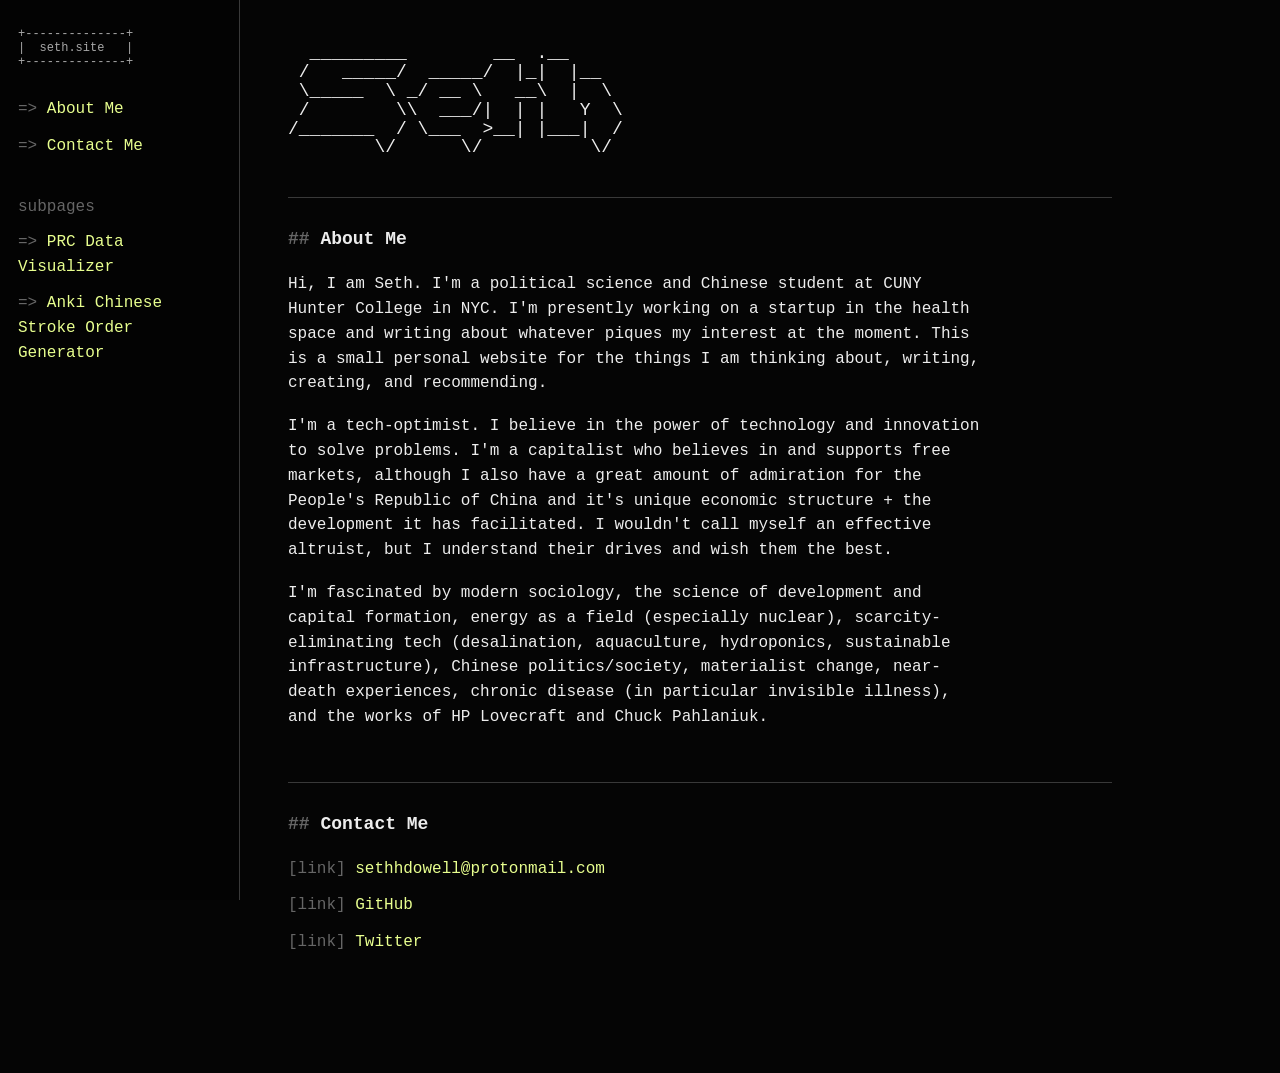
<file: index.html>
<!doctype html>
<html lang="en">
  <head>
    <meta charset="utf-8">
    <meta name="viewport" content="width=device-width, initial-scale=1">
    <title>Seth</title>
    <link rel="icon" type="image/png" href="SiteIcon.png">
    <style>
      :root {
        --bg: #050505;
        --fg: #ededed;
        --muted: #a7a7a7;
        --dim: #666;
        --line: #393939;
        --hot: #e8ff8f;
        --panel: #0c0c0c;
      }

      * {
        box-sizing: border-box;
      }

      html {
        scroll-behavior: smooth;
      }

      body {
        margin: 0;
        background: var(--bg);
        color: var(--fg);
        font-family: "Courier New", Courier, monospace;
        font-size: 16px;
        line-height: 1.55;
      }

      a {
        color: var(--hot);
        text-decoration: none;
      }

      a:hover,
      a:focus {
        color: var(--fg);
        text-decoration: underline;
      }

      .layout {
        min-height: 100vh;
        display: grid;
        grid-template-columns: 240px minmax(0, 1fr);
      }

      .side-nav {
        position: sticky;
        top: 0;
        height: 100vh;
        padding: 28px 18px;
        border-right: 1px solid var(--line);
        background: #030303;
        overflow-y: auto;
      }

      .nav-toggle {
        display: none;
      }

      .nav-title {
        margin: 0 0 28px;
        color: var(--muted);
        white-space: pre;
        font-size: 12px;
        line-height: 1.15;
      }

      .nav-list,
      .link-list,
      .archive-list,
      .contact-list {
        list-style: none;
        margin: 0;
        padding: 0;
      }

      .nav-list li {
        margin: 0 0 12px;
      }

      .nav-list a::before {
        content: "=> ";
        color: var(--dim);
      }

      .subpage-label {
        margin: 36px 0 10px;
        color: var(--dim);
      }

      .main {
        width: min(920px, 100%);
        padding: 44px 48px 72px;
      }

      .ascii-name {
        margin: 0 0 40px;
        color: var(--fg);
        white-space: pre;
        font-size: clamp(9px, 2vw, 18px);
        line-height: 1.05;
        letter-spacing: 0;
        max-width: 100%;
        overflow: hidden;
      }

      section {
        padding: 28px 0 34px;
        border-top: 1px solid var(--line);
      }

      h2 {
        margin: 0 0 18px;
        color: var(--fg);
        font-size: 18px;
        font-weight: 700;
      }

      h2::before {
        content: "## ";
        color: var(--dim);
      }

      p {
        max-width: 72ch;
        margin: 0 0 18px;
      }

      .link-list li,
      .contact-list li {
        margin: 0 0 12px;
      }

      .link-list a::before,
      .archive-list a::before,
      .contact-list a::before {
        content: "[link] ";
        color: var(--dim);
      }

      .item-note {
        display: block;
        max-width: 72ch;
        margin: 3px 0 0 7ch;
        color: var(--muted);
      }

      .archive-box {
        max-width: 760px;
        border: 1px solid var(--line);
        background: var(--panel);
      }

      .tabs {
        display: grid;
        grid-template-columns: repeat(4, 1fr);
        border-bottom: 1px solid var(--line);
      }

      .tab-button {
        min-height: 42px;
        padding: 10px 8px;
        border: 0;
        border-right: 1px solid var(--line);
        border-radius: 0;
        background: transparent;
        color: var(--muted);
        font: inherit;
        cursor: pointer;
      }

      .tab-button:last-child {
        border-right: 0;
      }

      .tab-button[aria-selected="true"] {
        color: var(--hot);
        background: #141414;
      }

      .archive-panel {
        display: none;
        height: 260px;
        padding: 18px;
        overflow-y: auto;
      }

      .archive-panel.active {
        display: block;
      }

      .archive-list li {
        margin: 0 0 16px;
      }

      .archive-tag {
        color: var(--dim);
      }

      .cursor {
        color: var(--hot);
        animation: blink 1.2s steps(2, start) infinite;
      }

      @keyframes blink {
        50% {
          opacity: 0;
        }
      }

      @media (max-width: 760px) {
        .layout {
          display: block;
        }

        .nav-toggle {
          position: fixed;
          top: 14px;
          left: 14px;
          z-index: 30;
          display: inline-flex;
          align-items: center;
          gap: 8px;
          min-height: 40px;
          padding: 8px 11px;
          border: 1px solid var(--line);
          border-radius: 0;
          background: #030303;
          color: var(--hot);
          font: inherit;
          cursor: pointer;
        }

        .nav-toggle::before {
          content: "[+]";
          color: var(--muted);
        }

        .nav-toggle[aria-expanded="true"]::before {
          content: "[x]";
        }

        .side-nav {
          position: fixed;
          top: 0;
          left: 0;
          z-index: 20;
          width: min(82vw, 300px);
          height: 100vh;
          padding-top: 72px;
          border-right: 1px solid var(--line);
          border-bottom: 0;
          transform: translateX(-100%);
          transition: transform 180ms ease;
          box-shadow: 14px 0 28px rgba(0, 0, 0, 0.48);
        }

        body.nav-open .side-nav {
          transform: translateX(0);
        }

        .main {
          padding: 76px 20px 54px;
        }

        .tabs {
          grid-template-columns: repeat(2, 1fr);
        }

        .tab-button:nth-child(2) {
          border-right: 0;
        }

        .tab-button:nth-child(-n + 2) {
          border-bottom: 1px solid var(--line);
        }
      }
    </style>
  </head>
  <body>
    <button class="nav-toggle" type="button" aria-controls="site-nav" aria-expanded="false">Menu</button>
    <div class="layout">
      <nav class="side-nav" id="site-nav" aria-label="Site navigation">
        <pre class="nav-title">+--------------+
|  seth.site   |
+--------------+</pre>
        <ul class="nav-list">
          <li><a href="#about">About Me</a></li>
          <li><a href="#contact">Contact Me</a></li>
        </ul>

        <p class="subpage-label">subpages</p>
        <ul class="nav-list">
          <li><a href="projects/prc-data-visualizer.html">PRC Data Visualizer</a></li>
          <li><a href="projects/anki-stroke-order/">Anki Chinese Stroke Order Generator</a></li>
        </ul>
      </nav>

      <main class="main">
        <pre class="ascii-name" aria-label="Seth">
  _________        __  .__
 /   _____/  _____/  |_|  |__
 \_____  \ _/ __ \   __\  |  \
 /        \\  ___/|  | |   Y  \
/_______  / \___  >__| |___|  /
        \/      \/          \/ </pre>

        <section id="about">
          <h2>About Me</h2>
          <p>
            Hi, I am Seth. I'm a political science and Chinese 
            student at CUNY Hunter College in NYC. I'm presently
            working on a startup in the health space and writing
            about whatever piques my interest at the moment.
            This is a small personal website for the things I am
            thinking about, writing, creating, and recommending.
          </p>
          <p>
            I'm a tech-optimist. I believe in the power of technology
            and innovation to solve problems. I'm a capitalist who believes
            in and supports free markets, although I also have a great amount 
            of admiration for the People's Republic of China and it's unique
            economic structure + the development it has facilitated. I wouldn't
            call myself an effective altruist, but I understand their drives
            and wish them the best.
          </p>
          <p>
            I'm fascinated by modern sociology, the science of development and capital formation, 
            energy as a field (especially nuclear), scarcity-eliminating tech 
            (desalination, aquaculture, hydroponics, sustainable infrastructure),
            Chinese politics/society, materialist change, near-death experiences, 
            chronic disease (in particular invisible illness), and the works of HP
            Lovecraft and Chuck Pahlaniuk.
          </p>
        </section>

        

        <section id="contact">
          <h2>Contact Me</h2>
          <ul class="contact-list">
            <li><a href="mailto:sethhdowell@protonmail.com">sethhdowell@protonmail.com</a></li>
            <li><a href="https://github.com/rruplink">GitHub</a></li>
            <li><a href="https://x.com/rruplink1">Twitter</a></li>
          </ul>
        </section>
      </main>
    </div>

    <script>
      const tabs = Array.from(document.querySelectorAll("[role='tab']"));
      const panels = Array.from(document.querySelectorAll("[role='tabpanel']"));

      function selectTab(tab) {
        tabs.forEach((item) => {
          item.setAttribute("aria-selected", String(item === tab));
        });

        panels.forEach((panel) => {
          panel.classList.toggle("active", panel.id === tab.getAttribute("aria-controls"));
        });
      }

      tabs.forEach((tab) => {
        tab.addEventListener("click", () => selectTab(tab));
      });

      const navToggle = document.querySelector(".nav-toggle");
      const navLinks = Array.from(document.querySelectorAll(".side-nav a"));

      function setNavOpen(isOpen) {
        document.body.classList.toggle("nav-open", isOpen);
        navToggle.setAttribute("aria-expanded", String(isOpen));
      }

      navToggle.addEventListener("click", () => {
        setNavOpen(!document.body.classList.contains("nav-open"));
      });

      navLinks.forEach((link) => {
        link.addEventListener("click", () => setNavOpen(false));
      });

      document.addEventListener("keydown", (event) => {
        if (event.key === "Escape") {
          setNavOpen(false);
        }
      });
    </script>
  </body>
</html>
</file>
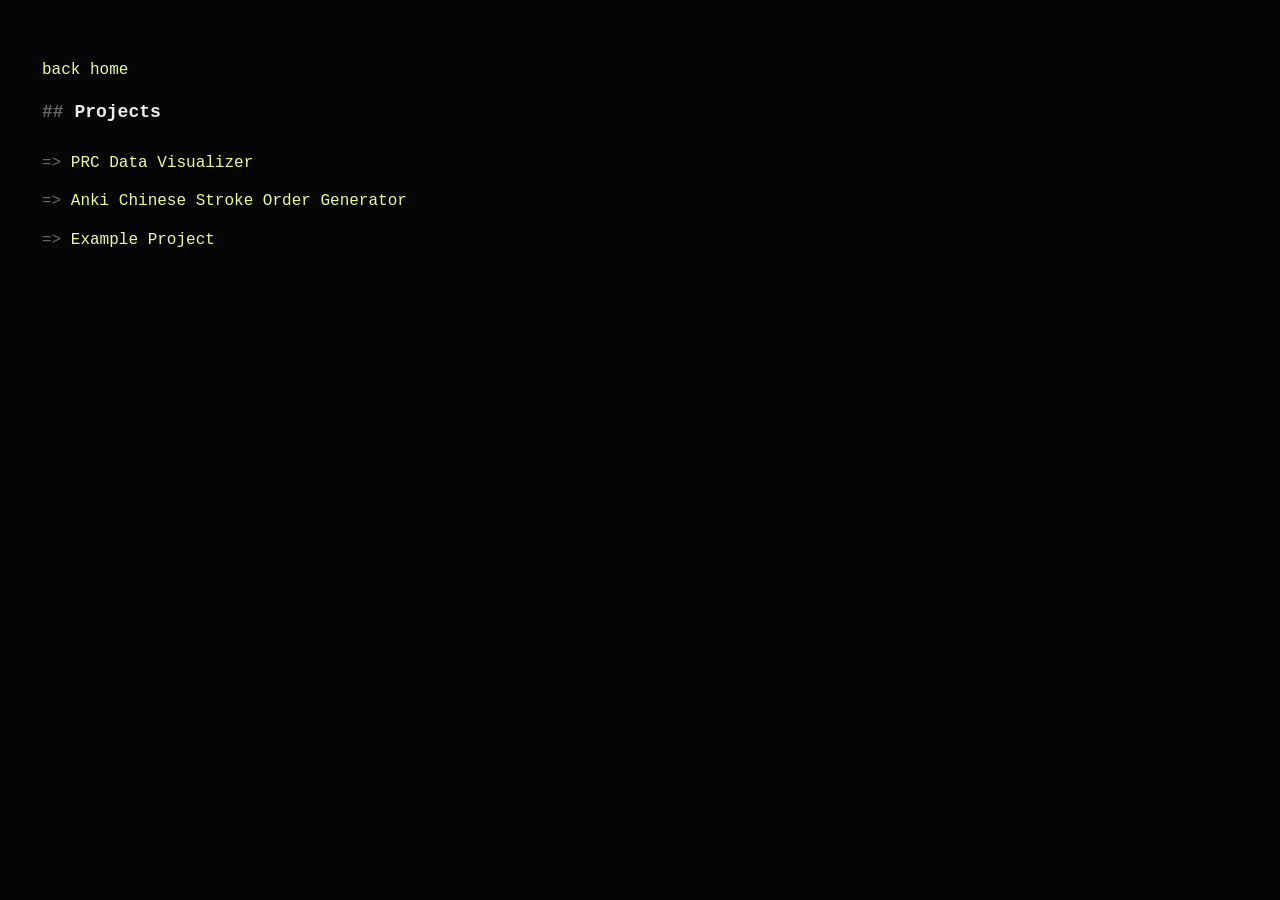
<file: projects/index.html>
<!doctype html>
<html lang="en">
  <head>
    <meta charset="utf-8">
    <meta name="viewport" content="width=device-width, initial-scale=1">
    <title>Seth - Projects</title>
    <link rel="icon" type="image/png" href="../SiteIcon.png">
    <style>
      body {
        margin: 0;
        padding: 42px;
        background: #050505;
        color: #ededed;
        font-family: "Courier New", Courier, monospace;
        line-height: 1.55;
      }

      main {
        max-width: 760px;
      }

      a {
        color: #e8ff8f;
        text-decoration: none;
      }

      a:hover,
      a:focus {
        color: #ededed;
        text-decoration: underline;
      }

      h1 {
        font-size: 18px;
        margin: 0 0 24px;
      }

      h1::before {
        content: "## ";
        color: #666;
      }

      ul {
        list-style: none;
        margin: 0;
        padding: 0;
      }

      li {
        margin: 0 0 14px;
      }

      li a::before {
        content: "=> ";
        color: #666;
      }
    </style>
  </head>
  <body>
    <main>
      <p><a href="../index.html">back home</a></p>
      <h1>Projects</h1>
      <ul>
        <li><a href="prc-data-visualizer.html">PRC Data Visualizer</a></li>
        <li><a href="anki-stroke-order/">Anki Chinese Stroke Order Generator</a></li>
        <li><a href="example-project.html">Example Project</a></li>
      </ul>
    </main>
  </body>
</html>
</file>
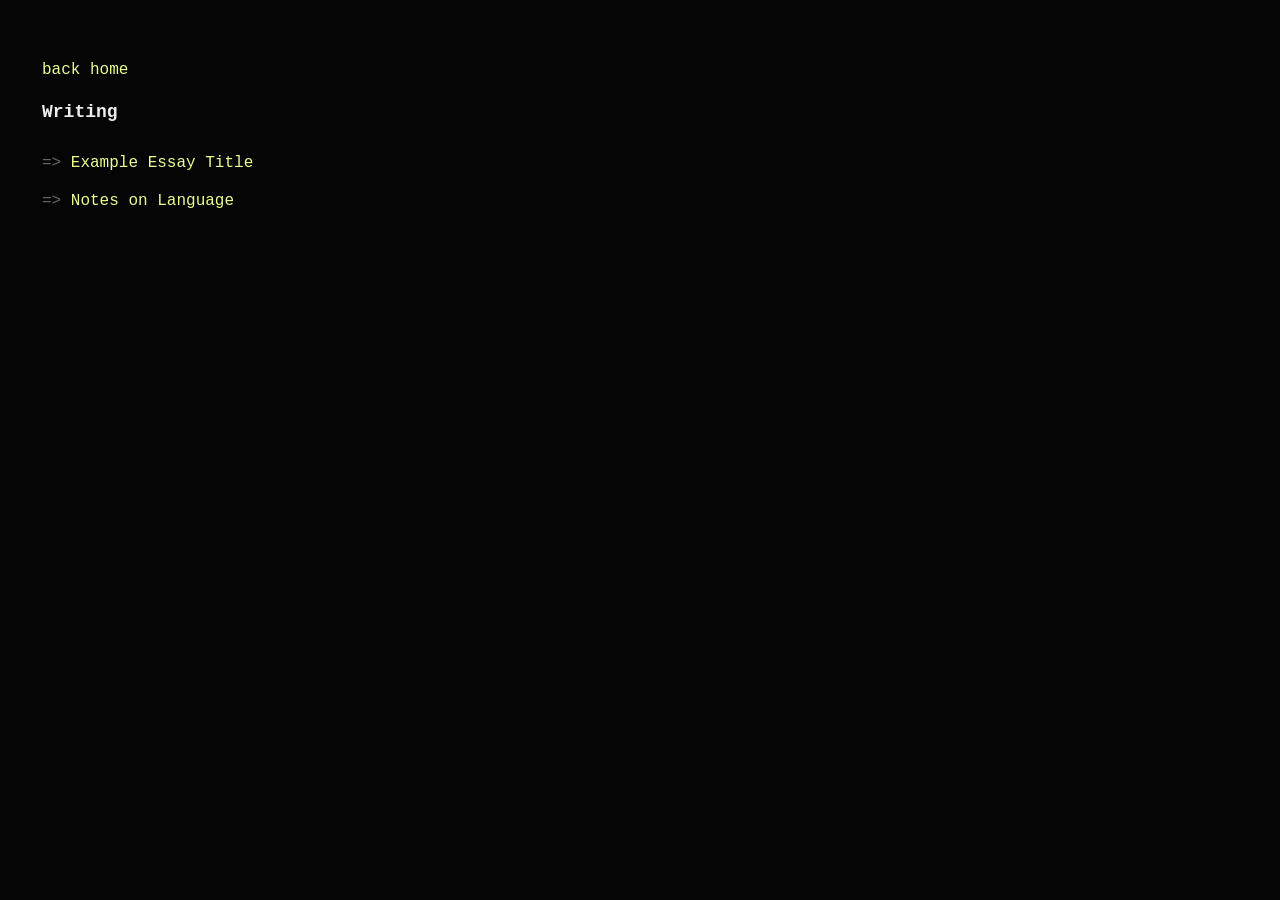
<file: writing/index.html>
<!doctype html>
<html lang="en">
  <head>
    <meta charset="utf-8">
    <meta name="viewport" content="width=device-width, initial-scale=1">
    <title>Seth - Writing</title>
    <link rel="icon" type="image/png" href="../SiteIcon.png">
    <style>
      body {
        margin: 0;
        padding: 42px;
        background: #050505;
        color: #ededed;
        font-family: "Courier New", Courier, monospace;
        line-height: 1.55;
      }

      main {
        max-width: 760px;
      }

      a {
        color: #e8ff8f;
        text-decoration: none;
      }

      a:hover,
      a:focus {
        color: #ededed;
        text-decoration: underline;
      }

      h1 {
        font-size: 18px;
        margin: 0 0 24px;
      }

      ul {
        list-style: none;
        margin: 0;
        padding: 0;
      }

      li {
        margin: 0 0 14px;
      }

      li a::before {
        content: "=> ";
        color: #666;
      }
    </style>
  </head>
  <body>
    <main>
      <p><a href="../index.html">back home</a></p>
      <h1>Writing</h1>
      <ul>
        <li><a href="example-essay.html">Example Essay Title</a></li>
        <li><a href="notes-on-language.html">Notes on Language</a></li>
      </ul>
    </main>
  </body>
</html>
</file>
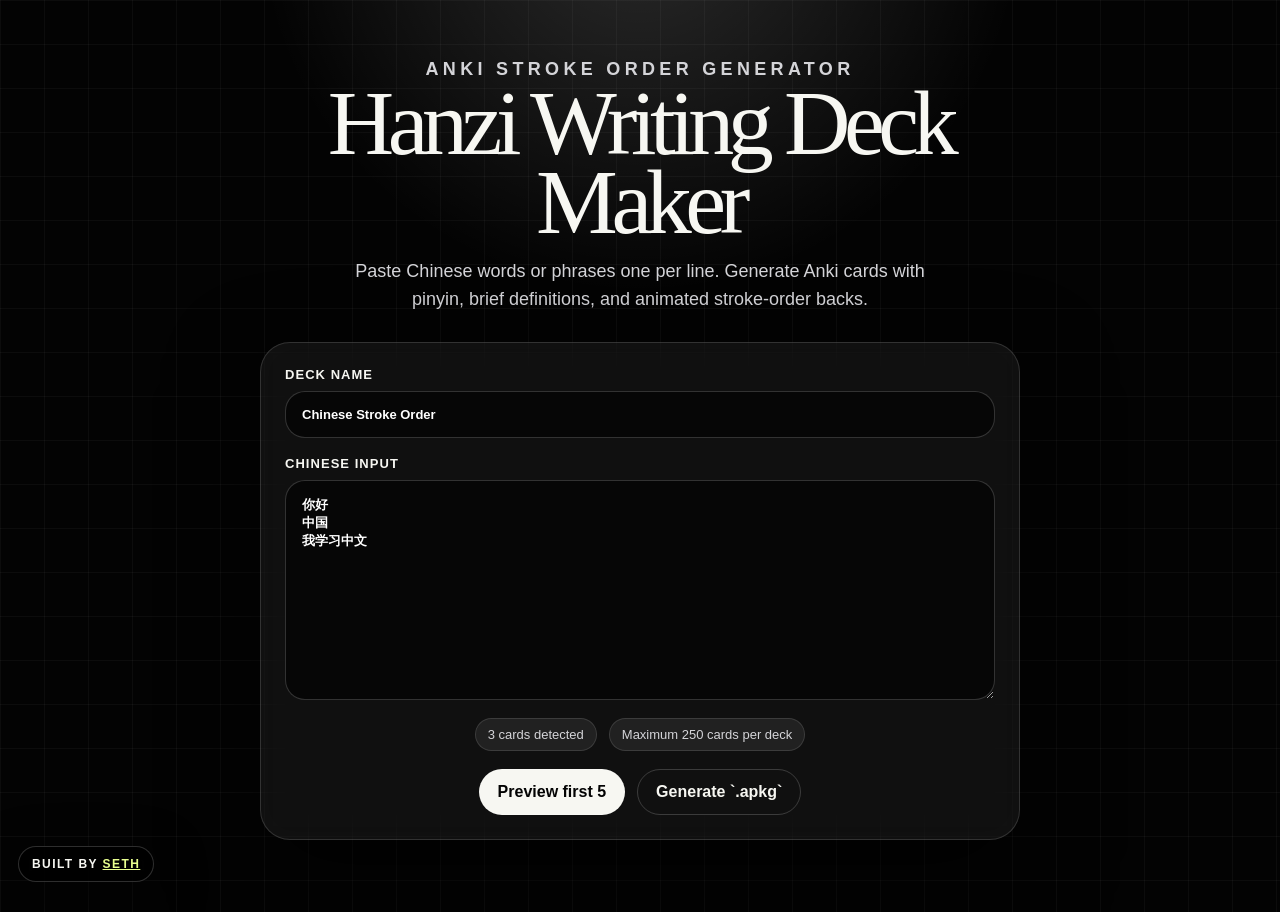
<file: projects/anki-stroke-order/index.html>
<!doctype html>
<html lang="en">
  <head>
    <meta charset="UTF-8" />
    <meta name="viewport" content="width=device-width, initial-scale=1.0" />
    <title>Chinese Stroke Order Anki Generator</title>
    <link rel="icon" type="image/png" href="../../SiteIcon.png" />
    <script type="module" crossorigin src="/projects/anki-stroke-order/assets/index-BiBxkJtH.js"></script>
    <link rel="stylesheet" crossorigin href="/projects/anki-stroke-order/assets/index--84nUOoX.css">
  </head>
  <body>
    <div id="root"></div>
  </body>
</html>
</file>
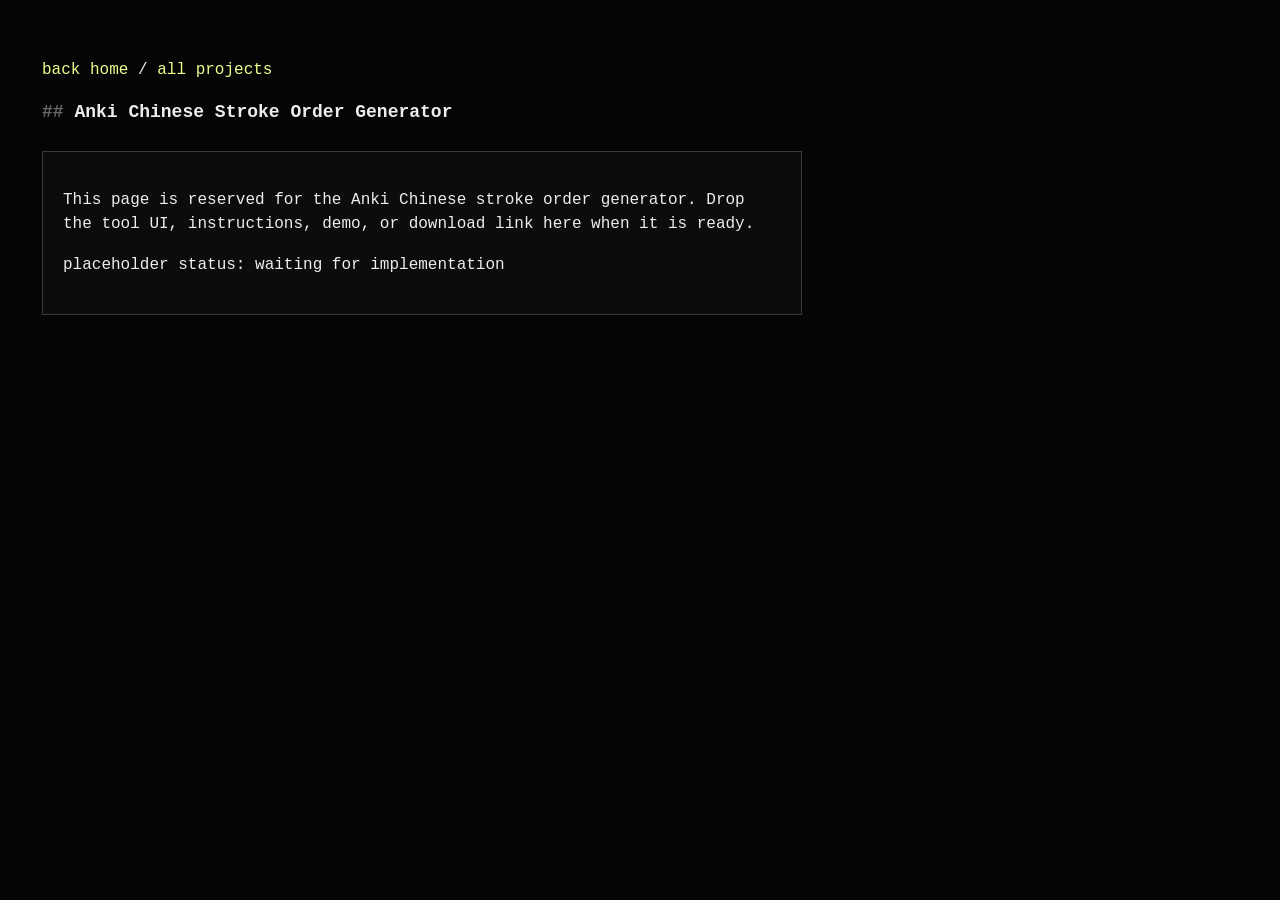
<file: projects/anki-chinese-stroke-order-generator.html>
<!doctype html>
<html lang="en">
  <head>
    <meta charset="utf-8">
    <meta name="viewport" content="width=device-width, initial-scale=1">
    <title>Anki Chinese Stroke Order Generator</title>
    <link rel="icon" type="image/png" href="../SiteIcon.png">
    <style>
      body {
        margin: 0;
        padding: 42px;
        background: #050505;
        color: #ededed;
        font-family: "Courier New", Courier, monospace;
        line-height: 1.55;
      }

      main {
        max-width: 760px;
      }

      a {
        color: #e8ff8f;
        text-decoration: none;
      }

      a:hover,
      a:focus {
        color: #ededed;
        text-decoration: underline;
      }

      h1 {
        font-size: 18px;
        margin: 0 0 24px;
      }

      h1::before {
        content: "## ";
        color: #666;
      }

      .box {
        border: 1px solid #393939;
        padding: 20px;
        background: #0c0c0c;
      }
    </style>
  </head>
  <body>
    <main>
      <p><a href="../index.html">back home</a> / <a href="index.html">all projects</a></p>
      <h1>Anki Chinese Stroke Order Generator</h1>
      <div class="box">
        <p>
          This page is reserved for the Anki Chinese stroke order generator.
          Drop the tool UI, instructions, demo, or download link here when it is
          ready.
        </p>
        <p>
          placeholder status: waiting for implementation
        </p>
      </div>
    </main>
  </body>
</html>
</file>
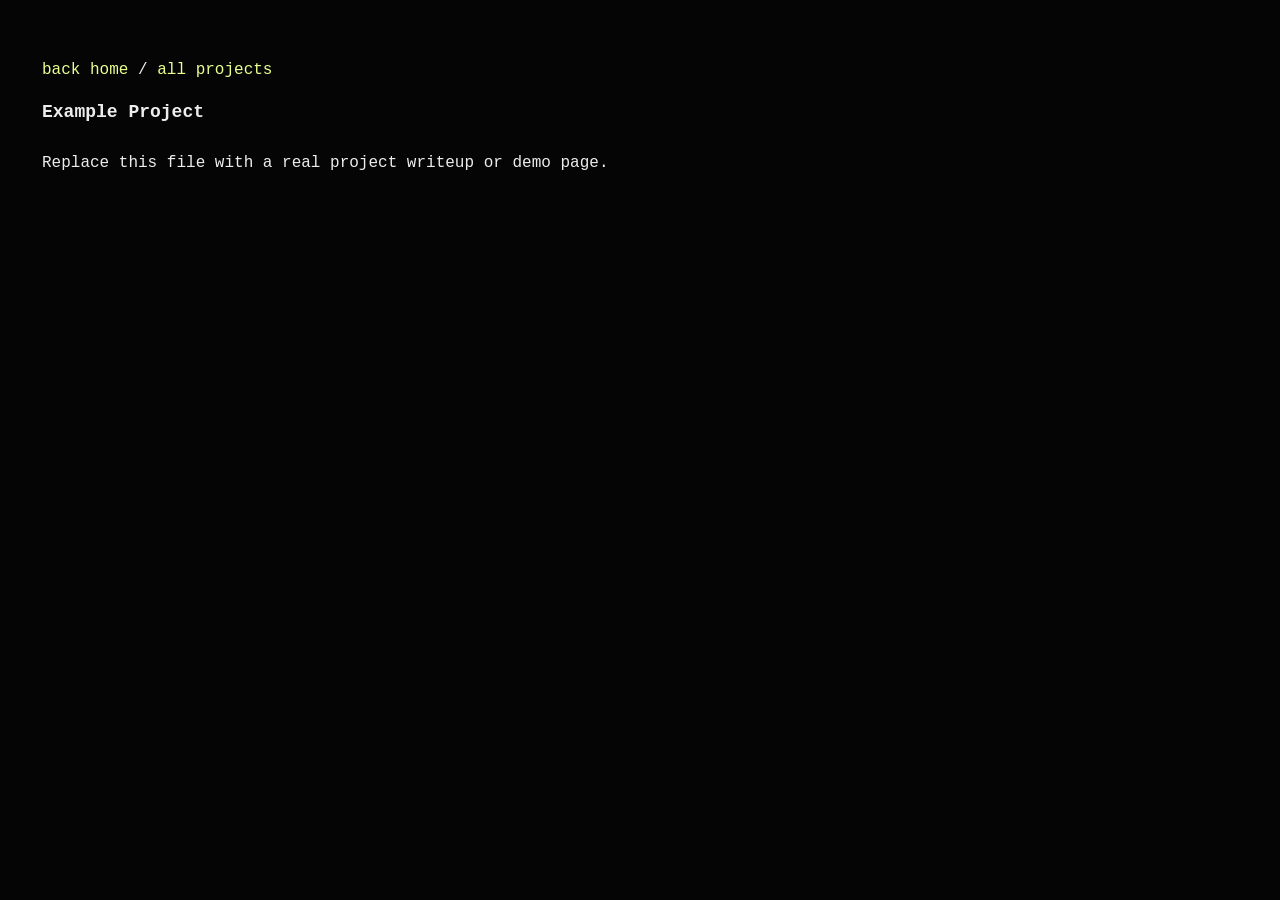
<file: projects/example-project.html>
<!doctype html>
<html lang="en">
  <head>
    <meta charset="utf-8">
    <meta name="viewport" content="width=device-width, initial-scale=1">
    <title>Example Project</title>
    <link rel="icon" type="image/png" href="../SiteIcon.png">
    <style>
      body {
        margin: 0;
        padding: 42px;
        background: #050505;
        color: #ededed;
        font-family: "Courier New", Courier, monospace;
        line-height: 1.55;
      }

      main {
        max-width: 760px;
      }

      a {
        color: #e8ff8f;
        text-decoration: none;
      }

      a:hover,
      a:focus {
        color: #ededed;
        text-decoration: underline;
      }

      h1 {
        font-size: 18px;
        margin: 0 0 24px;
      }
    </style>
  </head>
  <body>
    <main>
      <p><a href="../index.html">back home</a> / <a href="index.html">all projects</a></p>
      <h1>Example Project</h1>
      <p>Replace this file with a real project writeup or demo page.</p>
    </main>
  </body>
</html>
</file>
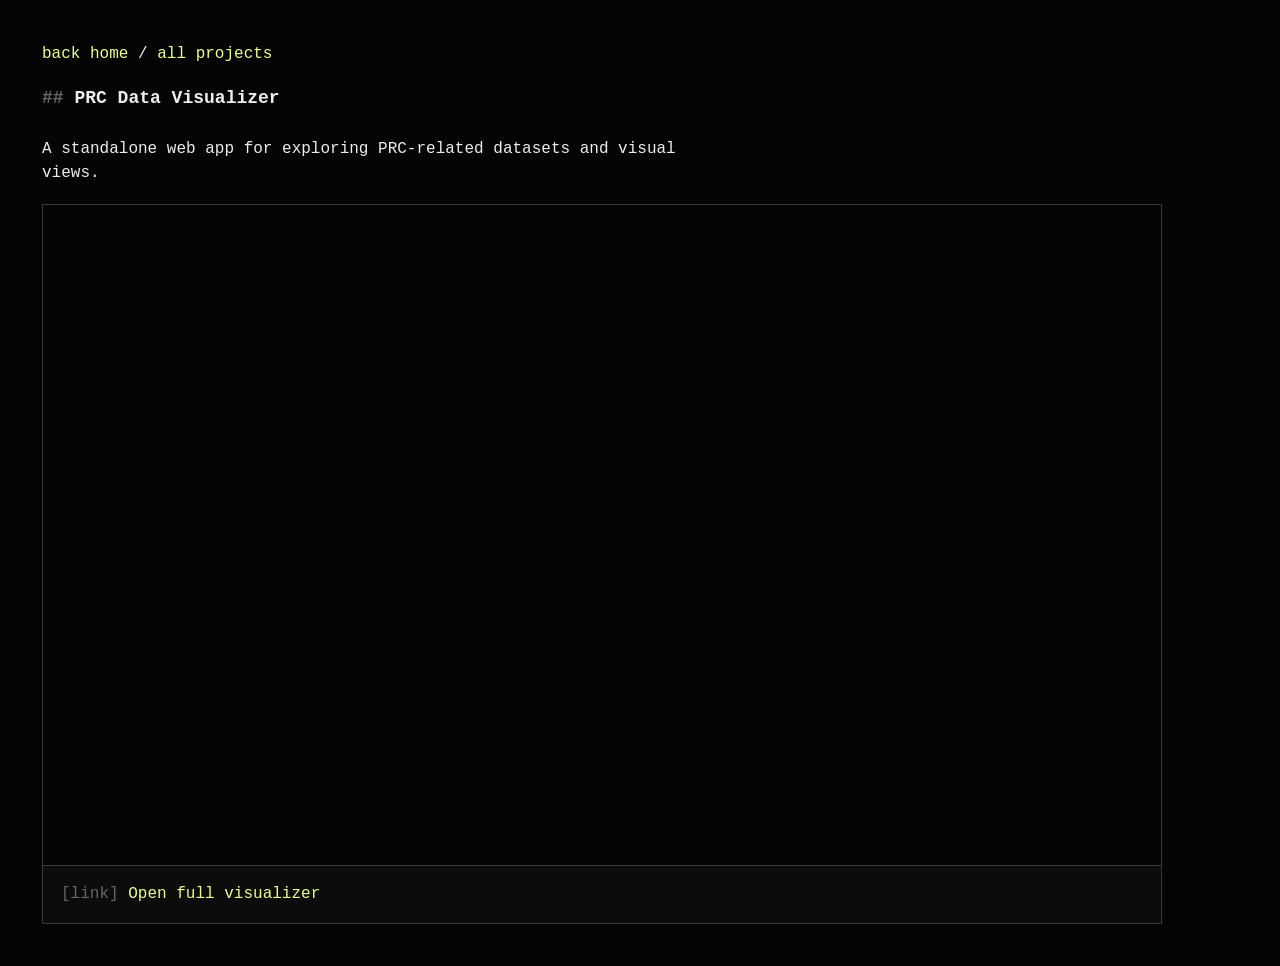
<file: projects/prc-data-visualizer.html>
<!doctype html>
<html lang="en">
  <head>
    <meta charset="utf-8">
    <meta name="viewport" content="width=device-width, initial-scale=1">
    <title>PRC Data Visualizer</title>
    <link rel="icon" type="image/png" href="../SiteIcon.png">
    <style>
      body {
        margin: 0;
        padding: 42px;
        background: #050505;
        color: #ededed;
        font-family: "Courier New", Courier, monospace;
        line-height: 1.55;
      }

      main {
        width: min(1120px, 100%);
      }

      a {
        color: #e8ff8f;
        text-decoration: none;
      }

      a:hover,
      a:focus {
        color: #ededed;
        text-decoration: underline;
      }

      h1 {
        font-size: 18px;
        margin: 0 0 24px;
      }

      h1::before {
        content: "## ";
        color: #666;
      }

      p {
        max-width: 72ch;
        margin: 0 0 18px;
      }

      .preview {
        border: 1px solid #393939;
        background: #0c0c0c;
      }

      .preview iframe {
        display: block;
        width: 100%;
        height: 660px;
        border: 0;
        background: #050505;
      }

      .preview-actions {
        padding: 16px 18px;
        border-top: 1px solid #393939;
      }

      .preview-actions a::before {
        content: "[link] ";
        color: #666;
      }

      @media (max-width: 760px) {
        body {
          padding: 28px 20px 42px;
        }

        .preview iframe {
          height: 560px;
        }
      }
    </style>
  </head>
  <body>
    <main>
      <p><a href="../index.html">back home</a> / <a href="index.html">all projects</a></p>
      <h1>PRC Data Visualizer</h1>
      <p>
        A standalone web app for exploring PRC-related datasets and visual views.
      </p>
      <div class="preview">
        <iframe
          src="https://prc-data-visualizer.vercel.app/"
          title="PRC Data Visualizer"
          loading="lazy"
        ></iframe>
        <div class="preview-actions">
          <a
            href="https://prc-data-visualizer.vercel.app/"
            target="_blank"
            rel="noreferrer"
          >Open full visualizer</a>
        </div>
      </div>
    </main>
  </body>
</html>
</file>
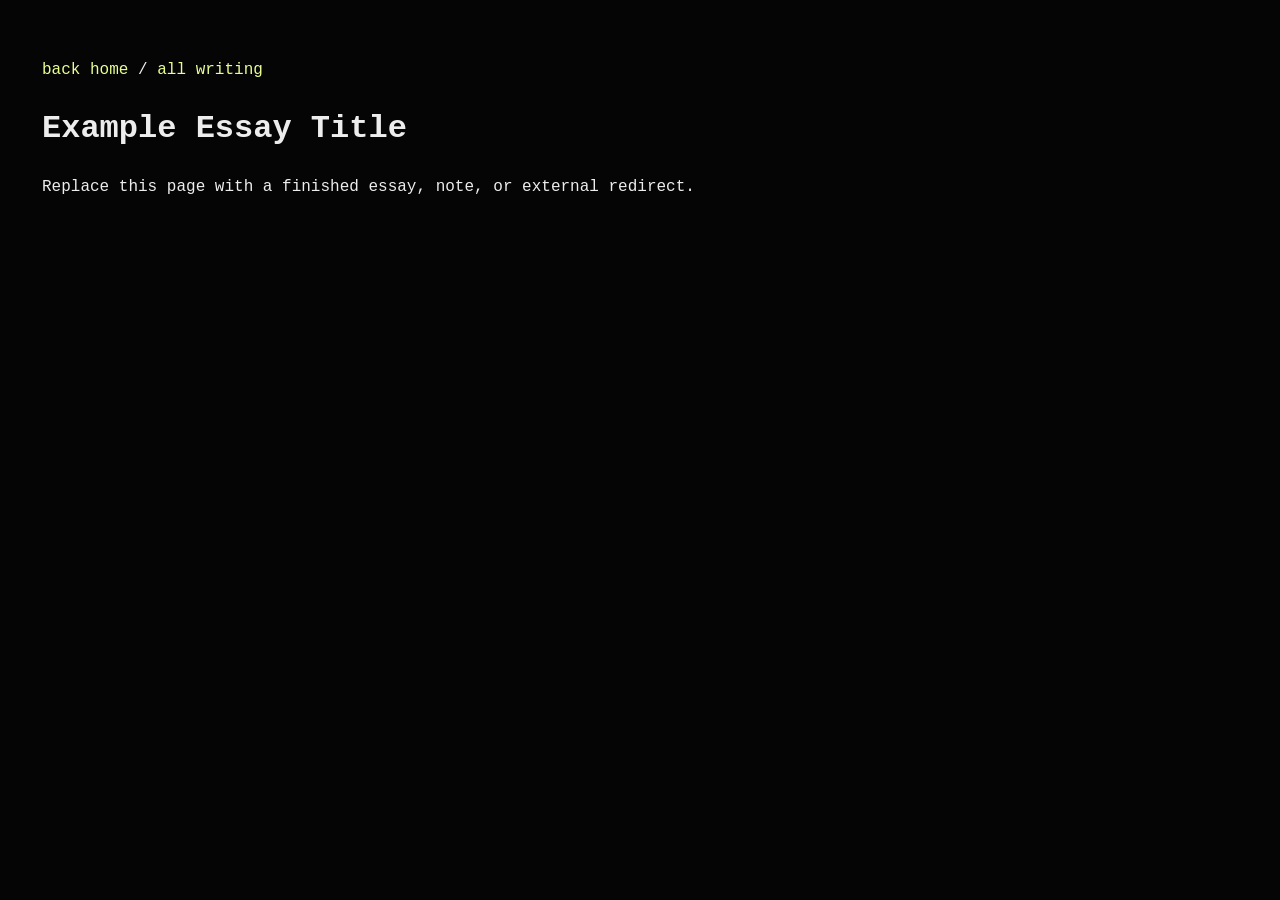
<file: writing/example-essay.html>
<!doctype html>
<html lang="en">
  <head>
    <meta charset="utf-8">
    <meta name="viewport" content="width=device-width, initial-scale=1">
    <title>Example Essay Title</title>
    <link rel="icon" type="image/png" href="../SiteIcon.png">
    <style>
      body {
        margin: 0;
        padding: 42px;
        background: #050505;
        color: #ededed;
        font-family: "Courier New", Courier, monospace;
        line-height: 1.55;
      }

      main {
        max-width: 760px;
      }

      a {
        color: #e8ff8f;
        text-decoration: none;
      }
    </style>
  </head>
  <body>
    <main>
      <p><a href="../index.html">back home</a> / <a href="index.html">all writing</a></p>
      <h1>Example Essay Title</h1>
      <p>Replace this page with a finished essay, note, or external redirect.</p>
    </main>
  </body>
</html>
</file>
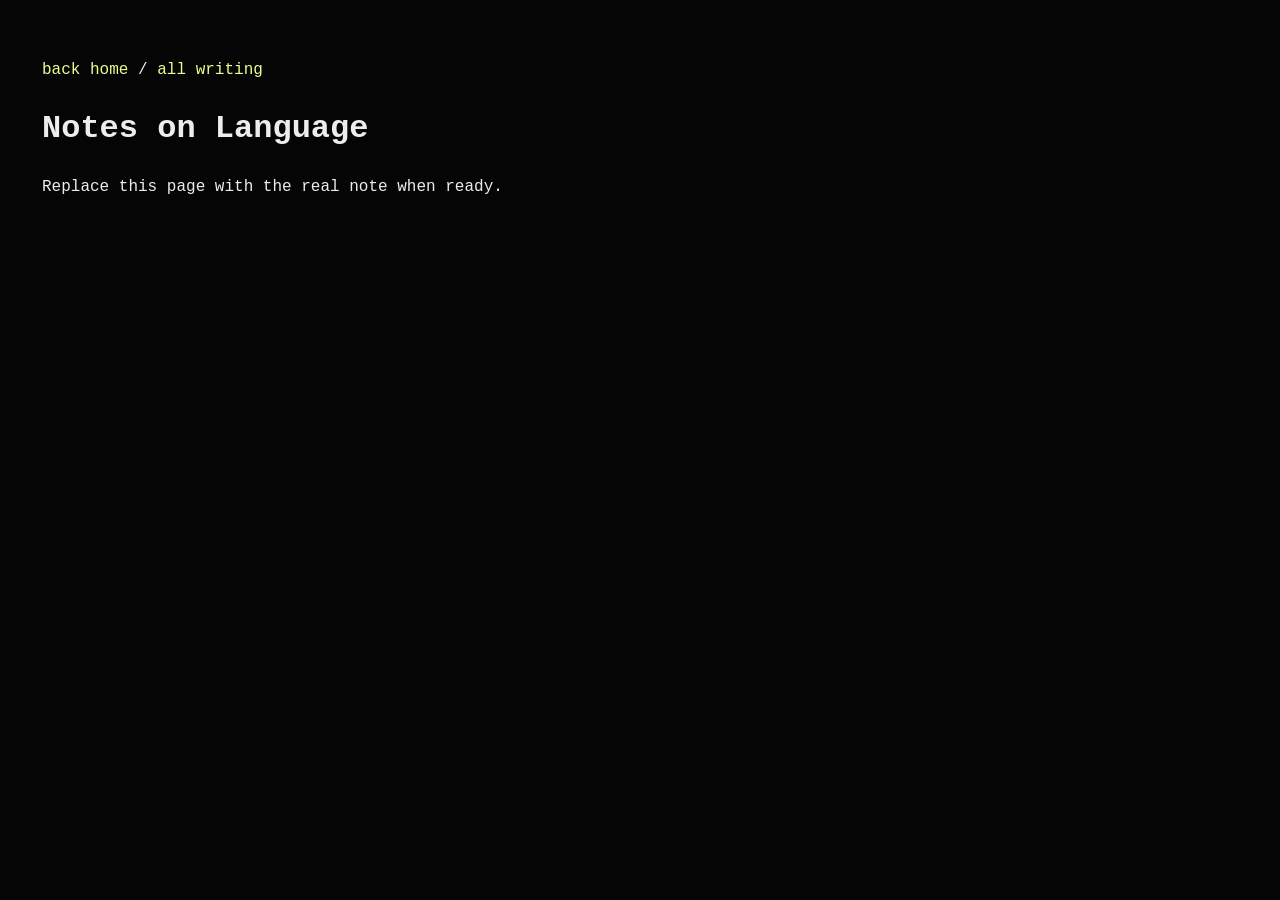
<file: writing/notes-on-language.html>
<!doctype html>
<html lang="en">
  <head>
    <meta charset="utf-8">
    <meta name="viewport" content="width=device-width, initial-scale=1">
    <title>Notes on Language</title>
    <link rel="icon" type="image/png" href="../SiteIcon.png">
    <style>
      body {
        margin: 0;
        padding: 42px;
        background: #050505;
        color: #ededed;
        font-family: "Courier New", Courier, monospace;
        line-height: 1.55;
      }

      main {
        max-width: 760px;
      }

      a {
        color: #e8ff8f;
        text-decoration: none;
      }
    </style>
  </head>
  <body>
    <main>
      <p><a href="../index.html">back home</a> / <a href="index.html">all writing</a></p>
      <h1>Notes on Language</h1>
      <p>Replace this page with the real note when ready.</p>
    </main>
  </body>
</html>
</file>
<file: projects/anki-stroke-order/assets/index--84nUOoX.css>
:root{color:#f7f7f2;background:#030303;font-family:Aptos Display,Segoe UI,sans-serif}*{box-sizing:border-box}body{background:radial-gradient(circle at 50% -10%,#ffffff29,#0000 24rem),linear-gradient(90deg,#ffffff09 1px,#0000 1px) 0 0/44px 44px,linear-gradient(#ffffff09 1px,#0000 1px) 0 0/44px 44px,#030303;min-height:100vh;margin:0}button,input,textarea{font:inherit}.shell{align-content:center;width:min(860px,100% - 32px);min-height:100vh;margin:0 auto;padding:56px 0 72px;display:grid}.hero{text-align:center;max-width:720px;margin:0 auto 28px}.eyebrow{letter-spacing:.24em;text-transform:uppercase;color:#a1a1aa;margin:0 0 14px;font-size:12px;font-weight:800}h1{letter-spacing:-.07em;margin:0 0 16px;font-family:Georgia,Times New Roman,serif;font-size:clamp(46px,9vw,92px);font-weight:500;line-height:.86}.hero p{color:#d4d4d8;max-width:610px;margin:0 auto;font-size:18px;line-height:1.55}.panel,.preview,.cost-card,.card{-webkit-backdrop-filter:blur(18px);backdrop-filter:blur(18px);background:#ffffff0e;border:1px solid #ffffff24;box-shadow:0 32px 90px #0009}.panel,.preview{border-radius:30px;padding:24px}.panel{width:100%;max-width:760px;margin:0 auto}label{color:#f7f7f2;letter-spacing:.08em;text-transform:uppercase;gap:9px;margin-bottom:18px;font-size:13px;font-weight:800;display:grid}input,textarea{color:#fff;background:#00000094;border:1px solid #ffffff2e;border-radius:20px;outline:none;width:100%;padding:15px 16px}input:focus,textarea:focus{border-color:#ffffffc2;box-shadow:0 0 0 4px #ffffff1a}textarea{resize:vertical;min-height:220px}.stats,.actions{flex-wrap:wrap;justify-content:center;align-items:center;gap:12px;display:flex}.stats span{color:#d4d4d8;background:#ffffff12;border:1px solid #ffffff1f;border-radius:999px;padding:8px 12px;font-size:13px}.actions{margin-top:18px}button{color:#030303;cursor:pointer;background:#f7f7f2;border:1px solid #ffffff2e;border-radius:999px;padding:13px 18px;font-weight:800;transition:transform .18s,background .18s,color .18s}button:hover:not(:disabled){transform:translateY(-2px)}button.primary{color:#f7f7f2;background:0 0}button:disabled{cursor:not-allowed;opacity:.48}.progress-wrap{color:#d4d4d8;gap:8px;margin-top:18px;font-size:13px;display:grid}.progress-bar{background:#ffffff14;border:1px solid #ffffff29;border-radius:999px;height:9px;position:relative;overflow:hidden}.progress-bar:after{content:"";border-radius:inherit;transform-origin:0;background:#f7f7f2;width:100%;position:absolute;inset:0 auto 0 0;transform:scaleX(.18)}.progress-bar.is-active:after{width:42%;animation:1.15s ease-in-out infinite progress-slide;transform:none}@keyframes progress-slide{0%{transform:translate(-110%)}to{transform:translate(250%)}}.error,.warning,.limit-warning{color:#fecdd3;white-space:pre-wrap;background:#f43f5e1f;border:1px solid #f43f5e66;border-radius:16px;margin-top:16px;padding:12px}.preview{width:100%;max-width:960px;margin:24px auto 0}.cost-card{border-radius:22px;gap:6px;margin-bottom:16px;padding:18px;display:grid}.cost-card h2,.cost-card p{margin:0}.cost-card small,.cost-card p{color:#d4d4d8}.cards{grid-template-columns:repeat(auto-fit,minmax(260px,1fr));gap:16px;display:grid}.card{border-radius:24px;gap:18px;padding:18px;display:grid}.tag{color:#a1a1aa;letter-spacing:.14em;text-transform:uppercase;margin-bottom:8px;font-size:12px;font-weight:800;display:inline-block}.card h3{margin:0 0 8px;font-size:30px}.card p{color:#d4d4d8}.hanzi{margin:0;font-size:42px;color:#fff!important}.missing{color:#fecdd3!important}.stroke-preview-grid{flex-wrap:wrap;gap:10px;display:flex}.mini-stroke{background:#ffffff0f;border:1px solid #ffffff24;border-radius:16px;width:88px;padding:8px}.mini-stroke strong{margin-bottom:4px;display:block}.mini-stroke svg{width:70px;height:70px;display:block}.mini-stroke rect{fill:#f7f7f2;stroke:#a1a1aa;stroke-width:8px}.mini-stroke path{fill:#030303}.stroke-loading{color:#a1a1aa;place-items:center;min-height:70px;font-size:12px;display:grid}.placard{z-index:10;color:#f7f7f2;-webkit-backdrop-filter:blur(14px);backdrop-filter:blur(14px);letter-spacing:.12em;text-transform:uppercase;background:#000000b8;border:1px solid #ffffff2e;border-radius:999px;padding:10px 13px;font-size:12px;font-weight:800;position:fixed;bottom:18px;left:18px;box-shadow:0 16px 50px #0000008c}.placard a{color:#e8ff8f}@media (width<=680px){.shell{align-content:start;padding:34px 0 92px}.panel,.preview{border-radius:22px;padding:18px}.placard{bottom:12px;left:12px}}
</file>
